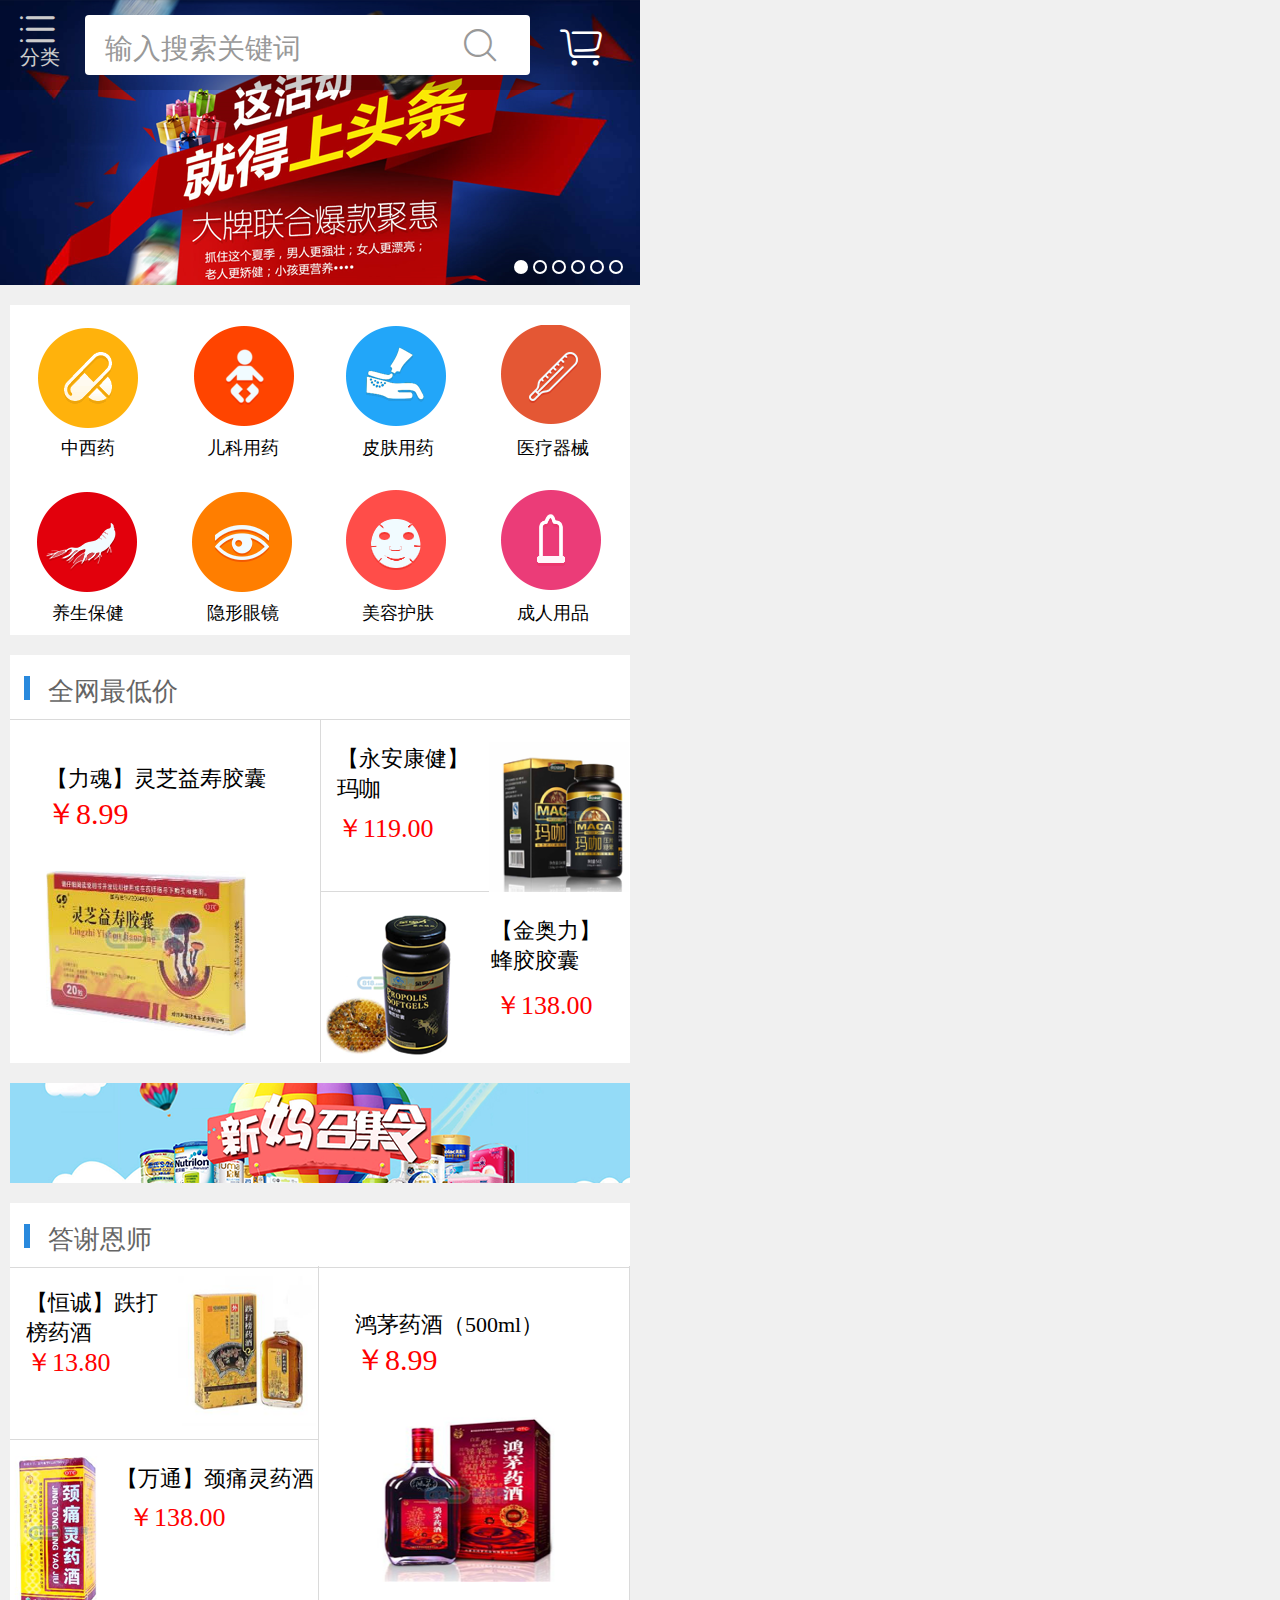
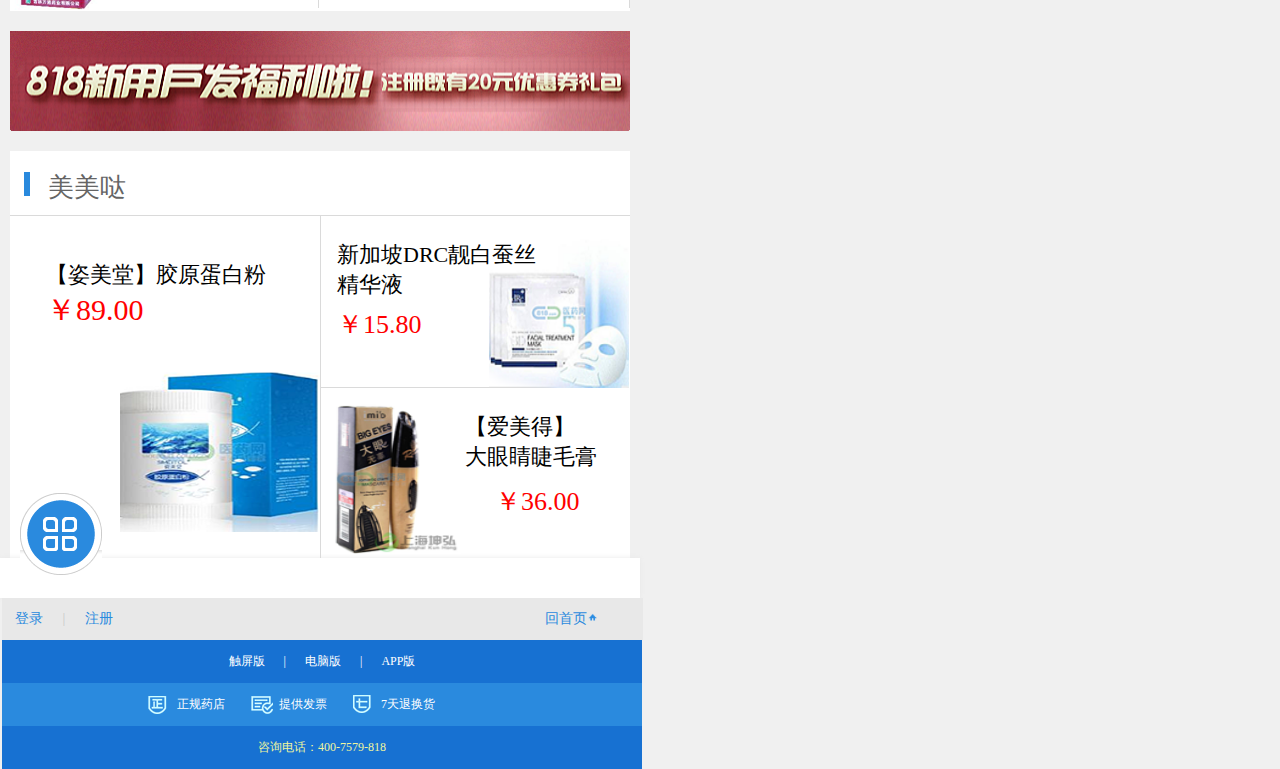
<file: yysjw/index.html>
<!DOCTYPE html>
<html lang="en">
    <head>
        <meta charset="utf-8">
        <meta name="viewport" content="width=device-width, initial-scale=1.0">
	<meta http-equiv="X-UA-Compatible" content="ie=edge">
	<title>医药手机网</title>
	<link rel="stylesheet" href="css/common.css">
	<link rel="stylesheet" href="css/style.css">
	<link rel="stylesheet" href="font/iconfont.css">
	 <script>
	    window.onload = window.onresize = function(){
	        var view_width = document.getElementsByTagName('html')[0].getBoundingClientRect().width;
	        var _html = document.getElementsByTagName('html')[0];
	        view_width>640?_html.style.fontSize = 640 / 16 + 'px':_html.style.fontSize = view_width / 16 + 'px';
	    }
	</script>
    </head>
    <header>
    	<div class="top">
    	<img src="img/banner.png" height="285" width="640" alt="" class="img1">
    	<p class="fen"><span class="iconfont icon-fenlei "></span>分类</p>
    	<p class="p1"></p>
    	<p class="p2"><span class="ss">输入搜索关键词</span><span class="iconfont icon-tubiao111 ss2"></span></p>
    	<span class="iconfont icon-ziyuan ss3"></span>
    	<p class="p3">
    	<span class="sa"></span>
    	<span></span>
    	<span></span>
    	<span></span>
    	<span></span>
    	<span></span></p>
    	</div>
    </header>
    <!-- 第一块 -->
    <ul class="first kuan">
        <li>
            <img src="img/tu1.png" height="105" width="105" alt="">
            <p class="k1">中西药</p>
        </li>
        <li>
            <img src="img/tu2.png" height="105" width="105" alt="">
            <p class="k1">儿科用药</p>
        </li>
        <li>
            <img src="img/tu3.png" height="105" width="105" alt="">
            <p class="k1">皮肤用药</p>
        </li>
        <li>
            <img src="img/tu4.png" height="105" width="105" alt="">
            <p class="k1">医疗器械</p>
        </li>
        <li>
            <img src="img/tu5.png" height="105" width="105" alt="">
            <p class="k1">养生保健</p>
        </li>
        <li>
            <img src="img/tu6.png" height="105" width="105" alt="">
            <p class="k1">隐形眼镜</p>
        </li>
        <li>
            <img src="img/tu7.png" height="105" width="105" alt="">
            <p class="k1">美容护肤</p>
        </li>
        <li>
            <img src="img/tu8.png" height="105" width="105" alt="">
            <p class="k1">成人用品</p>
        </li>
    </ul>
    <!-- 第二块 -->
    <div class="second kuan">
        <div class="bt">
            <a class="a1"></a><a href="" class="a2">全网最低价</a>	
        </div>
        <div class="aaa cearfix">
        	<div class="o1 fl">
        		<p class="p1">【力魂】灵芝益寿胶囊</p>
        		<p class="p2">￥8.99</p>
        		<img src="img/quan1.jpg" alt="">
        	</div>
            <div class="o2 cearfix fl">
                <p class="p1">【永安康健】玛咖</p>
                <p class="p2">￥119.00</p>
                <img src="img/quan2.png"  alt="" class="fr">
            </div>
            <div class="o3 cearfix fl">
                <img src="img/quan3.png"alt="">
                <p class="p1 fr">【金奥力】蜂胶胶囊</p>
                <p class="p2 fr">￥138.00</p>
            </div>
        </div>
    </div>
        <div class="tu  kuan">
            <img src="img/quan4.png" alt="" class="tu1">
        </div>
        <div class="second kuan">
            <div class="bt">
                <a class="a1"></a><a href="" class="a2">答谢恩师</a>   
            </div>
            <div class="aaa cearfix">
                <div class="o2 ">
                    <p class="p3">【恒诚】跌打榜药酒</p>
                    <p class=" p4">￥13.80</p>
                    <img src="img/da1.png"  alt="" class="fr ">
                </div>
                <div class="o3 cearfix ">
                    <img src="img/da2.png"alt="" class="img1">
                    <p class="p5 fr">【万通】颈痛灵药酒</p>
                    <p class="p6 fr">￥138.00</p>
                </div>
                <div class="o1 fr hh">
                    <p class="p1">鸿茅药酒（500ml）</p>
                    <p class="p2">￥8.99</p>
                    <img src="img/da3.png" alt="">
                </div>
            </div>
        </div>
        <div class="tu  kuan">
            <img src="img/da4.png" alt="" class="tu1">
        </div>
        <div class="second kuan">
            <div class="bt">
                <a class="a1"></a><a href="" class="a2">美美哒</a>	
            </div>
            <div class="aaa cearfix">
                <div class="o1 fl">
                    <p class="p1">【姿美堂】胶原蛋白粉</p>
                    <p class="p2">￥89.00</p>
                    <img src="img/mei1.png" alt="" class="fr">
                </div>
                <div class="o2 cearfix fl">
                    <p class="p7">新加坡DRC靓白蚕丝精华液</p>
                    <p class="p2">￥15.80</p>
                    <img src="img/mei2.png"  alt="" class="fr">
                </div>
                <div class="o3 cearfix fl">
                    <img src="img/mei3.png"alt="">
                    <p class="p8 fr">【爱美得】</br>大眼睛睫毛膏</p>
                    <p class="p2 fr">￥36.00</p>
                </div>
            </div>
        </div>
        <div class="bai">
            <img src="img/yuan.png" alt="">
        </div>
        <!-- 尾部 -->
		<div class="bottom">
			<div class="one">
				<a href="">登录</a>
				<span>|</span>
				<a href="">注册</a>
				<a href="" class="a3 fr">回首页<img src="img/fang.png" alt=""></a>
			</div>
			<div class="two"> 
				<a href="">触屏版</a>
				<span>|</span>
				<a href="">电脑版</a>
				<span>|</span>
				<a href="">APP版</a>
			</div>
			<div class="two three">
				<ul>
					<li>
						<img src="img/b1.png" alt="">
						正规药店</li>
					<li>
						<img src="img/b2.png" alt="">
						提供发票</li>
					<li>
						<img src="img/b3.png" alt="">
						7天退换货</li>
				</ul>
			</div> 
			<div class="two four">
				咨询电话：400-7579-818
			</div>
		</div>

    <body>
    </body>
</html>
</file>
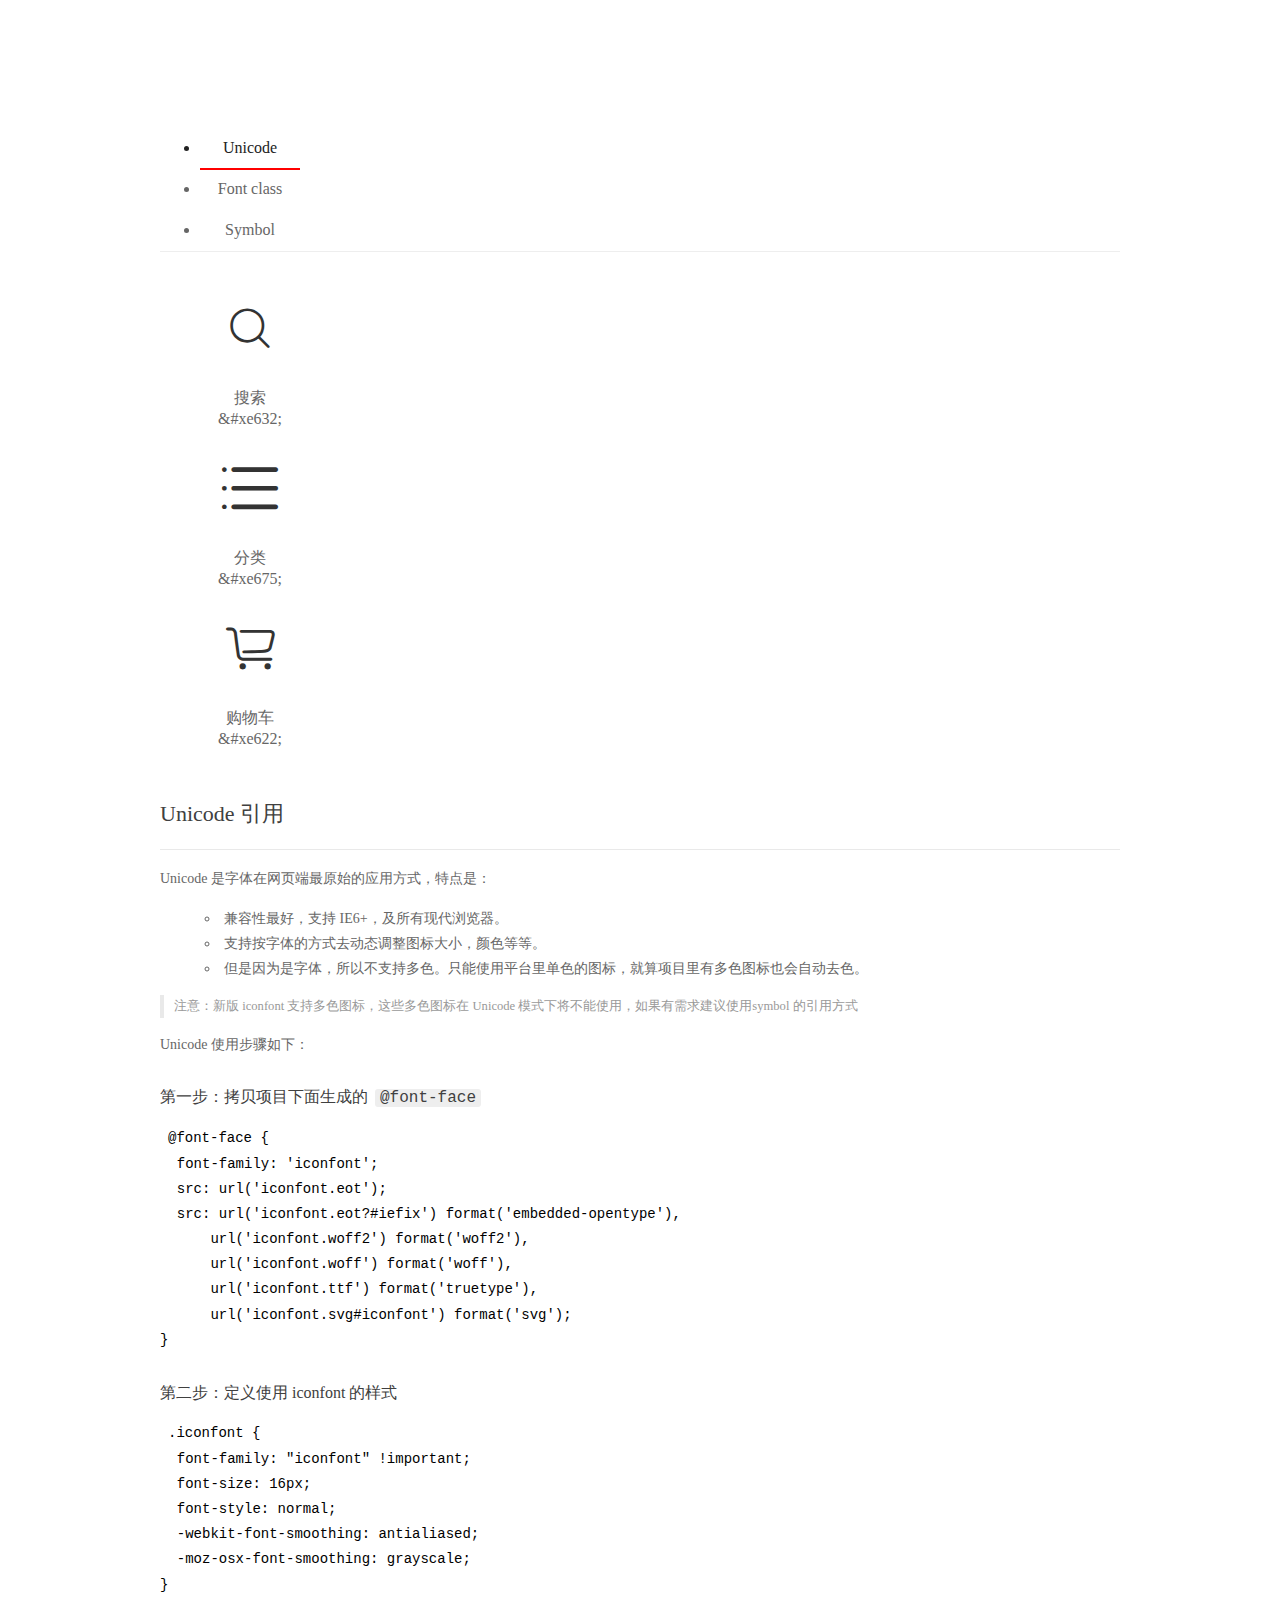
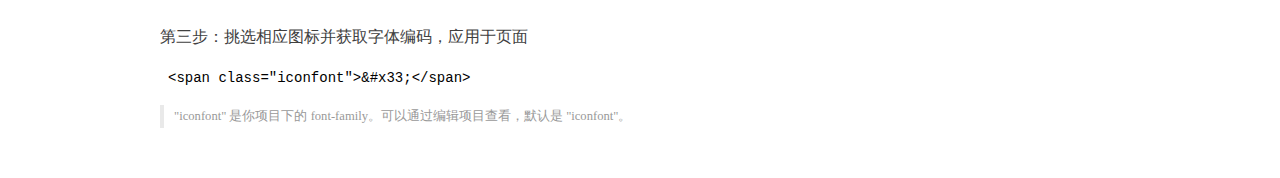
<file: yysjw/font/demo_index.html>
<!DOCTYPE html>
<html>
<head>
  <meta charset="utf-8"/>
  <title>IconFont Demo</title>
  <link rel="shortcut icon" href="https://img.alicdn.com/tps/i4/TB1_oz6GVXXXXaFXpXXJDFnIXXX-64-64.ico" type="image/x-icon"/>
  <link rel="stylesheet" href="https://g.alicdn.com/thx/cube/1.3.2/cube.min.css">
  <link rel="stylesheet" href="demo.css">
  <link rel="stylesheet" href="iconfont.css">
  <script src="iconfont.js"></script>
  <!-- jQuery -->
  <script src="https://a1.alicdn.com/oss/uploads/2018/12/26/7bfddb60-08e8-11e9-9b04-53e73bb6408b.js"></script>
  <!-- 代码高亮 -->
  <script src="https://a1.alicdn.com/oss/uploads/2018/12/26/a3f714d0-08e6-11e9-8a15-ebf944d7534c.js"></script>
</head>
<body>
  <div class="main">
    <h1 class="logo"><a href="https://www.iconfont.cn/" title="iconfont 首页" target="_blank">&#xe86b;</a></h1>
    <div class="nav-tabs">
      <ul id="tabs" class="dib-box">
        <li class="dib active"><span>Unicode</span></li>
        <li class="dib"><span>Font class</span></li>
        <li class="dib"><span>Symbol</span></li>
      </ul>
      
    </div>
    <div class="tab-container">
      <div class="content unicode" style="display: block;">
          <ul class="icon_lists dib-box">
          
            <li class="dib">
              <span class="icon iconfont">&#xe632;</span>
                <div class="name">搜索</div>
                <div class="code-name">&amp;#xe632;</div>
              </li>
          
            <li class="dib">
              <span class="icon iconfont">&#xe675;</span>
                <div class="name">分类</div>
                <div class="code-name">&amp;#xe675;</div>
              </li>
          
            <li class="dib">
              <span class="icon iconfont">&#xe622;</span>
                <div class="name">购物车</div>
                <div class="code-name">&amp;#xe622;</div>
              </li>
          
          </ul>
          <div class="article markdown">
          <h2 id="unicode-">Unicode 引用</h2>
          <hr>

          <p>Unicode 是字体在网页端最原始的应用方式，特点是：</p>
          <ul>
            <li>兼容性最好，支持 IE6+，及所有现代浏览器。</li>
            <li>支持按字体的方式去动态调整图标大小，颜色等等。</li>
            <li>但是因为是字体，所以不支持多色。只能使用平台里单色的图标，就算项目里有多色图标也会自动去色。</li>
          </ul>
          <blockquote>
            <p>注意：新版 iconfont 支持多色图标，这些多色图标在 Unicode 模式下将不能使用，如果有需求建议使用symbol 的引用方式</p>
          </blockquote>
          <p>Unicode 使用步骤如下：</p>
          <h3 id="-font-face">第一步：拷贝项目下面生成的 <code>@font-face</code></h3>
<pre><code class="language-css"
>@font-face {
  font-family: 'iconfont';
  src: url('iconfont.eot');
  src: url('iconfont.eot?#iefix') format('embedded-opentype'),
      url('iconfont.woff2') format('woff2'),
      url('iconfont.woff') format('woff'),
      url('iconfont.ttf') format('truetype'),
      url('iconfont.svg#iconfont') format('svg');
}
</code></pre>
          <h3 id="-iconfont-">第二步：定义使用 iconfont 的样式</h3>
<pre><code class="language-css"
>.iconfont {
  font-family: "iconfont" !important;
  font-size: 16px;
  font-style: normal;
  -webkit-font-smoothing: antialiased;
  -moz-osx-font-smoothing: grayscale;
}
</code></pre>
          <h3 id="-">第三步：挑选相应图标并获取字体编码，应用于页面</h3>
<pre>
<code class="language-html"
>&lt;span class="iconfont"&gt;&amp;#x33;&lt;/span&gt;
</code></pre>
          <blockquote>
            <p>"iconfont" 是你项目下的 font-family。可以通过编辑项目查看，默认是 "iconfont"。</p>
          </blockquote>
          </div>
      </div>
      <div class="content font-class">
        <ul class="icon_lists dib-box">
          
          <li class="dib">
            <span class="icon iconfont icon-tubiao111"></span>
            <div class="name">
              搜索
            </div>
            <div class="code-name">.icon-tubiao111
            </div>
          </li>
          
          <li class="dib">
            <span class="icon iconfont icon-fenlei"></span>
            <div class="name">
              分类
            </div>
            <div class="code-name">.icon-fenlei
            </div>
          </li>
          
          <li class="dib">
            <span class="icon iconfont icon-ziyuan"></span>
            <div class="name">
              购物车
            </div>
            <div class="code-name">.icon-ziyuan
            </div>
          </li>
          
        </ul>
        <div class="article markdown">
        <h2 id="font-class-">font-class 引用</h2>
        <hr>

        <p>font-class 是 Unicode 使用方式的一种变种，主要是解决 Unicode 书写不直观，语意不明确的问题。</p>
        <p>与 Unicode 使用方式相比，具有如下特点：</p>
        <ul>
          <li>兼容性良好，支持 IE8+，及所有现代浏览器。</li>
          <li>相比于 Unicode 语意明确，书写更直观。可以很容易分辨这个 icon 是什么。</li>
          <li>因为使用 class 来定义图标，所以当要替换图标时，只需要修改 class 里面的 Unicode 引用。</li>
          <li>不过因为本质上还是使用的字体，所以多色图标还是不支持的。</li>
        </ul>
        <p>使用步骤如下：</p>
        <h3 id="-fontclass-">第一步：引入项目下面生成的 fontclass 代码：</h3>
<pre><code class="language-html">&lt;link rel="stylesheet" href="./iconfont.css"&gt;
</code></pre>
        <h3 id="-">第二步：挑选相应图标并获取类名，应用于页面：</h3>
<pre><code class="language-html">&lt;span class="iconfont icon-xxx"&gt;&lt;/span&gt;
</code></pre>
        <blockquote>
          <p>"
            iconfont" 是你项目下的 font-family。可以通过编辑项目查看，默认是 "iconfont"。</p>
        </blockquote>
      </div>
      </div>
      <div class="content symbol">
          <ul class="icon_lists dib-box">
          
            <li class="dib">
                <svg class="icon svg-icon" aria-hidden="true">
                  <use xlink:href="#icon-tubiao111"></use>
                </svg>
                <div class="name">搜索</div>
                <div class="code-name">#icon-tubiao111</div>
            </li>
          
            <li class="dib">
                <svg class="icon svg-icon" aria-hidden="true">
                  <use xlink:href="#icon-fenlei"></use>
                </svg>
                <div class="name">分类</div>
                <div class="code-name">#icon-fenlei</div>
            </li>
          
            <li class="dib">
                <svg class="icon svg-icon" aria-hidden="true">
                  <use xlink:href="#icon-ziyuan"></use>
                </svg>
                <div class="name">购物车</div>
                <div class="code-name">#icon-ziyuan</div>
            </li>
          
          </ul>
          <div class="article markdown">
          <h2 id="symbol-">Symbol 引用</h2>
          <hr>

          <p>这是一种全新的使用方式，应该说这才是未来的主流，也是平台目前推荐的用法。相关介绍可以参考这篇<a href="">文章</a>
            这种用法其实是做了一个 SVG 的集合，与另外两种相比具有如下特点：</p>
          <ul>
            <li>支持多色图标了，不再受单色限制。</li>
            <li>通过一些技巧，支持像字体那样，通过 <code>font-size</code>, <code>color</code> 来调整样式。</li>
            <li>兼容性较差，支持 IE9+，及现代浏览器。</li>
            <li>浏览器渲染 SVG 的性能一般，还不如 png。</li>
          </ul>
          <p>使用步骤如下：</p>
          <h3 id="-symbol-">第一步：引入项目下面生成的 symbol 代码：</h3>
<pre><code class="language-html">&lt;script src="./iconfont.js"&gt;&lt;/script&gt;
</code></pre>
          <h3 id="-css-">第二步：加入通用 CSS 代码（引入一次就行）：</h3>
<pre><code class="language-html">&lt;style&gt;
.icon {
  width: 1em;
  height: 1em;
  vertical-align: -0.15em;
  fill: currentColor;
  overflow: hidden;
}
&lt;/style&gt;
</code></pre>
          <h3 id="-">第三步：挑选相应图标并获取类名，应用于页面：</h3>
<pre><code class="language-html">&lt;svg class="icon" aria-hidden="true"&gt;
  &lt;use xlink:href="#icon-xxx"&gt;&lt;/use&gt;
&lt;/svg&gt;
</code></pre>
          </div>
      </div>

    </div>
  </div>
  <script>
  $(document).ready(function () {
      $('.tab-container .content:first').show()

      $('#tabs li').click(function (e) {
        var tabContent = $('.tab-container .content')
        var index = $(this).index()

        if ($(this).hasClass('active')) {
          return
        } else {
          $('#tabs li').removeClass('active')
          $(this).addClass('active')

          tabContent.hide().eq(index).fadeIn()
        }
      })
    })
  </script>
</body>
</html>
</file>
<file: yysjw/css/common.css>
*{
	margin: 0;
	padding: 0;
}
ul{
	list-style: none;
}
a{
	text-decoration: none;
}
img{
	vertical-align: middle;
}
em,i{
	font-style: normal;
}
.fl{
	float: left;
}
.fr{
	float: right;
}
.cearfix:after{
	content: '';
	display: block;
	clear: both;
}
.kuan{
	margin:0.5rem 0.25rem 0.475rem 0.25rem;
}
</file>
<file: yysjw/css/style.css>
body{
	background-color: #F0F0F0;
}
header{
	width: 16rem;
	height:7.125rem;
}
.top{
	width: 16rem;
	height: 7.125rem;
	position: relative;
}
.top .img1{
	position: absolute;
	left:0;top:0;
	width: 16rem;
	height: 7.125rem;
}
.top .p1{
	width: 16rem;
	height: 2.25rem;
	background-color: rgba(0,0,0,0.2);
	position: absolute;
	left:0;top:0;
}
.top .fen{
	color: #ffffff;
	position: absolute;
	left: 0.5rem;top: 0.375rem;
	width: 1.1rem;
	font-size: 0.5rem;
}
.top .fen span{
	font-size: 0.65rem;
	margin-bottom: 0.075rem;
}
.top .p2{
	width: 11.125rem;
	height:1.5rem;
	border-radius: 0.1rem;
	background-color: white;
	position: absolute;
	left: 2.125rem;top: 0.375rem;
	font-size: 0.7rem;
	color: #999999;
	line-height: 1.5rem;
}
.top .p2 .ss{
	margin-left: 0.5rem;
}
.top .p2 .ss2{
	font-size: 0.85rem;
	margin-left: 4.05rem;
}
.top  .ss3{
	color: #fff;
	font-size: 0.9rem;
	position: absolute;
	left: 14rem;top: 0.7rem;
}
.top .p3{
	position: absolute;
	left: 12.85rem;top: 6.5rem;
	font-size: 0;
}
.top .p3 span{
	width: 0.25rem;
	height: 0.25rem;
	display: inline-block;
	border-radius: 50%;
	border:0.05rem solid #fff;
	margin-right: 0.125rem;
}
.top .p3 .sa{
	background-color: #fff;
}
.first{
	width: 15.5rem;
	height: 8.25rem;
	background-color: #fff;
}
.first li{
	width: 25%;
	height: 50%;
	text-align: center;
	font-size: 0;
	float: left;
}
.first li img{
	margin-top: 0.5rem;
	width: 2.625rem;
	height: 2.625rem;
}
.first li .k1{
	font-size: 0.45rem;
	margin-top: 0.15rem;
	cursor: pointer;
}
.second{
	width: 15.5rem;
	height:10.2rem;
	background-color: #fff;
}
.second .bt{
	width: 15.5rem;
	height: 1.6rem;
	line-height: 1.6rem;
	border-bottom: 0.025rem solid #DADADA;
}
.second .bt .a1{
	height: 0.6rem;
	width: 0.15rem;
	background-color:#2989DD; 
	display: inline-block;
	margin-left: 0.35rem;
	margin-right: 0.45rem;
}
.second .bt .a2{
	font-size: 0.65rem;
	color: #656565;
}
.second .aaa{
	height: 8.55rem;
	width: 15.5rem;
} 
.second .aaa .o1{
	width: 50%;
	height: 100%;
	border-right: 0.025rem solid #DADADA;
}
.second .aaa .hh{
	margin-top: -8.62rem;
	border-left:0.025rem solid #DADADA;
}
.second .aaa .o1 .p1{
	font-size: 0.55rem;
	padding-top: 1.1rem;
	padding-left: 0.9rem;
}
.second .aaa .o1 .p2{
	font-size: 0.75rem;
	padding-left: 0.9rem;
	color: red;
}
.second .aaa .o1 img{
	width: 5rem;
	height: 4.125rem;
	padding-left: 0.9rem;
	margin-top: 0.9rem;
}
.second .aaa .o2{
	width: 7.7rem;
	height: 4.275rem;
	border-bottom: 0.025rem solid #DADADA;
}
.second .aaa .o2 .p1{
	font-size: 0.55rem;
	width: 3.4rem;
	height: 1.425rem;
	margin-top: 0.6rem;
	margin-left: 0.4rem;
}
.second .aaa .o2 .p3{
	font-size: 0.55rem;
	width: 3.4rem;
	height: 1.425rem;
	padding-top:0.5rem;
	margin-left: 0.4rem;
}
.second .aaa .o2 .p4{
    font-size: 0.65rem;
	margin-left: 0.4rem;
	color: red;
	width: 2.75rem;
}
.second .aaa .o2 .p2{
	font-size: 0.65rem;
	margin-left: 0.4rem;
	color: red;
	width: 2.75rem;
	margin-top:0.25rem;
}
.second .aaa .o2 img{
	width: 3.5rem;
	height: 3.75rem;
	margin-top: -2.6rem;
}
.second .aaa .o3{
	width: 7.7rem;
	height: 4.275rem;
}
.second .aaa .o3 .p1{
	font-size: 0.55rem;
	width: 2.85rem;
	height: 1.5rem;
	margin-top: 0.6rem;
	margin-right: 0.6rem;
}
.second .aaa .o3 .p8{
	font-size: 0.55rem;
	width: 3.5rem;
	height: 1.5rem;
	margin-top: 0.6rem;
	margin-right: 0.6rem;
}
.second .aaa .o2 .p7{
	font-size: 0.55rem;
	width: 5.1rem;
	height: 1.425rem;
	margin-top: 0.6rem;
	margin-left: 0.4rem;
}
.second .aaa .o3 .p5{
	font-size: 0.55rem;
	width:5.05rem;
	height: 1.5rem;
	margin-top: 0.6rem;
	/* margin-right: 0.6rem; */
}
.second .aaa .o3 .img1{
	width: 2.4rem;
	height: 3.85rem;
}
.second .aaa .o3 .p6{
	font-size: 0.65rem;
	color: red;
	width: 2.75rem;
	margin-top:-2.75rem;
	margin-right:2rem;
}
.second .aaa .o3 .p2{
	font-size: 0.65rem;
	color: red;
	width: 2.75rem;
	margin-top:-1.75rem;
	margin-right: 0.6rem;
}
.second .aaa .o3 img{
	width: 3.5rem;
	height: 3.75rem;
	margin-top: 0.4rem;
}
.tu .tu1{
	height: 2.5rem;
	width: 15.5rem;
}
 .tu .tu1{
	width: 15.5rem;
	height: 2.5rem;
} 
.bai{
	width: 16rem;
	height: 1rem;
	background-color:white;
	margin-top: -0.5rem;
	box-shadow: 0rem 0rem 0.125rem #E8E8E8;
}
.bai img{
	width: 2.05rem;
	height: 2.05rem;
	margin-top: -2.65rem;
	margin-left: 0.5rem;
}
.bottom{
	width: 16rem;
	height: 4.025rem;
	margin-left: 0.05rem;
}
.bottom .one{
	width: 14.575rem;
	height: 1.05rem;
	line-height: 1.05rem;
	background: #E8E8E8;
	font-size: 0.35rem;
	padding-left:13px ;
	padding-right: 1.125rem;
}
.bottom .one a{
	color: #2A8ADE;
}
.bottom  .one span{
	color: #C8C8C8;
	margin:0.4rem;
}
.bottom  .one .a3 img{
	width: 0.275rem;
	height: 0.225rem;
	margin-top: -0.125rem;
}
.bottom  .two{
	width: 16rem;
	height: 1.075rem;
	line-height: 1.075rem;
	background:#1771D2 ;
	color: #fff;
	font-size: 0.3rem;
	text-align: center;
}
.bottom .two a{
	color: #fff;
}
.bottom  .two span {
	margin: 0.4rem;
}
.bottom .three{
	background:#2A8ADE ;
	
}
.bottom  .three ul{
	margin-left:3.2rem ;
}
.bottom  .three li{
	float: left;
	margin-right: 0.175rem;
	margin-left: 0.175rem;
}
.bottom  .four{
	color: #F0F69E;
}
</file>
<file: yysjw/font/iconfont.css>
@font-face {font-family: "iconfont";
  src: url('iconfont.eot?t=1608625146263'); /* IE9 */
  src: url('iconfont.eot?t=1608625146263#iefix') format('embedded-opentype'), /* IE6-IE8 */
  url('[data-uri]') format('woff2'),
  url('iconfont.woff?t=1608625146263') format('woff'),
  url('iconfont.ttf?t=1608625146263') format('truetype'), /* chrome, firefox, opera, Safari, Android, iOS 4.2+ */
  url('iconfont.svg?t=1608625146263#iconfont') format('svg'); /* iOS 4.1- */
}

.iconfont {
  font-family: "iconfont" !important;
  font-style: normal;
  -webkit-font-smoothing: antialiased;
  -moz-osx-font-smoothing: grayscale;
}

.icon-tubiao111:before {
  content: "\e632";
}

.icon-fenlei:before {
  content: "\e675";
}

.icon-ziyuan:before {
  content: "\e622";
}
</file>
<file: yysjw/font/demo.css>
/* Logo 字体 */
@font-face {
  font-family: "iconfont logo";
  src: url('https://at.alicdn.com/t/font_985780_km7mi63cihi.eot?t=1545807318834');
  src: url('https://at.alicdn.com/t/font_985780_km7mi63cihi.eot?t=1545807318834#iefix') format('embedded-opentype'),
    url('https://at.alicdn.com/t/font_985780_km7mi63cihi.woff?t=1545807318834') format('woff'),
    url('https://at.alicdn.com/t/font_985780_km7mi63cihi.ttf?t=1545807318834') format('truetype'),
    url('https://at.alicdn.com/t/font_985780_km7mi63cihi.svg?t=1545807318834#iconfont') format('svg');
}

.logo {
  font-family: "iconfont logo";
  font-size: 160px;
  font-style: normal;
  -webkit-font-smoothing: antialiased;
  -moz-osx-font-smoothing: grayscale;
}

/* tabs */
.nav-tabs {
  position: relative;
}

.nav-tabs .nav-more {
  position: absolute;
  right: 0;
  bottom: 0;
  height: 42px;
  line-height: 42px;
  color: #666;
}

#tabs {
  border-bottom: 1px solid #eee;
}

#tabs li {
  cursor: pointer;
  width: 100px;
  height: 40px;
  line-height: 40px;
  text-align: center;
  font-size: 16px;
  border-bottom: 2px solid transparent;
  position: relative;
  z-index: 1;
  margin-bottom: -1px;
  color: #666;
}


#tabs .active {
  border-bottom-color: #f00;
  color: #222;
}

.tab-container .content {
  display: none;
}

/* 页面布局 */
.main {
  padding: 30px 100px;
  width: 960px;
  margin: 0 auto;
}

.main .logo {
  color: #333;
  text-align: left;
  margin-bottom: 30px;
  line-height: 1;
  height: 110px;
  margin-top: -50px;
  overflow: hidden;
  *zoom: 1;
}

.main .logo a {
  font-size: 160px;
  color: #333;
}

.helps {
  margin-top: 40px;
}

.helps pre {
  padding: 20px;
  margin: 10px 0;
  border: solid 1px #e7e1cd;
  background-color: #fffdef;
  overflow: auto;
}

.icon_lists {
  width: 100% !important;
  overflow: hidden;
  *zoom: 1;
}

.icon_lists li {
  width: 100px;
  margin-bottom: 10px;
  margin-right: 20px;
  text-align: center;
  list-style: none !important;
  cursor: default;
}

.icon_lists li .code-name {
  line-height: 1.2;
}

.icon_lists .icon {
  display: block;
  height: 100px;
  line-height: 100px;
  font-size: 42px;
  margin: 10px auto;
  color: #333;
  -webkit-transition: font-size 0.25s linear, width 0.25s linear;
  -moz-transition: font-size 0.25s linear, width 0.25s linear;
  transition: font-size 0.25s linear, width 0.25s linear;
}

.icon_lists .icon:hover {
  font-size: 100px;
}

.icon_lists .svg-icon {
  /* 通过设置 font-size 来改变图标大小 */
  width: 1em;
  /* 图标和文字相邻时，垂直对齐 */
  vertical-align: -0.15em;
  /* 通过设置 color 来改变 SVG 的颜色/fill */
  fill: currentColor;
  /* path 和 stroke 溢出 viewBox 部分在 IE 下会显示
      normalize.css 中也包含这行 */
  overflow: hidden;
}

.icon_lists li .name,
.icon_lists li .code-name {
  color: #666;
}

/* markdown 样式 */
.markdown {
  color: #666;
  font-size: 14px;
  line-height: 1.8;
}

.highlight {
  line-height: 1.5;
}

.markdown img {
  vertical-align: middle;
  max-width: 100%;
}

.markdown h1 {
  color: #404040;
  font-weight: 500;
  line-height: 40px;
  margin-bottom: 24px;
}

.markdown h2,
.markdown h3,
.markdown h4,
.markdown h5,
.markdown h6 {
  color: #404040;
  margin: 1.6em 0 0.6em 0;
  font-weight: 500;
  clear: both;
}

.markdown h1 {
  font-size: 28px;
}

.markdown h2 {
  font-size: 22px;
}

.markdown h3 {
  font-size: 16px;
}

.markdown h4 {
  font-size: 14px;
}

.markdown h5 {
  font-size: 12px;
}

.markdown h6 {
  font-size: 12px;
}

.markdown hr {
  height: 1px;
  border: 0;
  background: #e9e9e9;
  margin: 16px 0;
  clear: both;
}

.markdown p {
  margin: 1em 0;
}

.markdown>p,
.markdown>blockquote,
.markdown>.highlight,
.markdown>ol,
.markdown>ul {
  width: 80%;
}

.markdown ul>li {
  list-style: circle;
}

.markdown>ul li,
.markdown blockquote ul>li {
  margin-left: 20px;
  padding-left: 4px;
}

.markdown>ul li p,
.markdown>ol li p {
  margin: 0.6em 0;
}

.markdown ol>li {
  list-style: decimal;
}

.markdown>ol li,
.markdown blockquote ol>li {
  margin-left: 20px;
  padding-left: 4px;
}

.markdown code {
  margin: 0 3px;
  padding: 0 5px;
  background: #eee;
  border-radius: 3px;
}

.markdown strong,
.markdown b {
  font-weight: 600;
}

.markdown>table {
  border-collapse: collapse;
  border-spacing: 0px;
  empty-cells: show;
  border: 1px solid #e9e9e9;
  width: 95%;
  margin-bottom: 24px;
}

.markdown>table th {
  white-space: nowrap;
  color: #333;
  font-weight: 600;
}

.markdown>table th,
.markdown>table td {
  border: 1px solid #e9e9e9;
  padding: 8px 16px;
  text-align: left;
}

.markdown>table th {
  background: #F7F7F7;
}

.markdown blockquote {
  font-size: 90%;
  color: #999;
  border-left: 4px solid #e9e9e9;
  padding-left: 0.8em;
  margin: 1em 0;
}

.markdown blockquote p {
  margin: 0;
}

.markdown .anchor {
  opacity: 0;
  transition: opacity 0.3s ease;
  margin-left: 8px;
}

.markdown .waiting {
  color: #ccc;
}

.markdown h1:hover .anchor,
.markdown h2:hover .anchor,
.markdown h3:hover .anchor,
.markdown h4:hover .anchor,
.markdown h5:hover .anchor,
.markdown h6:hover .anchor {
  opacity: 1;
  display: inline-block;
}

.markdown>br,
.markdown>p>br {
  clear: both;
}


.hljs {
  display: block;
  background: white;
  padding: 0.5em;
  color: #333333;
  overflow-x: auto;
}

.hljs-comment,
.hljs-meta {
  color: #969896;
}

.hljs-string,
.hljs-variable,
.hljs-template-variable,
.hljs-strong,
.hljs-emphasis,
.hljs-quote {
  color: #df5000;
}

.hljs-keyword,
.hljs-selector-tag,
.hljs-type {
  color: #a71d5d;
}

.hljs-literal,
.hljs-symbol,
.hljs-bullet,
.hljs-attribute {
  color: #0086b3;
}

.hljs-section,
.hljs-name {
  color: #63a35c;
}

.hljs-tag {
  color: #333333;
}

.hljs-title,
.hljs-attr,
.hljs-selector-id,
.hljs-selector-class,
.hljs-selector-attr,
.hljs-selector-pseudo {
  color: #795da3;
}

.hljs-addition {
  color: #55a532;
  background-color: #eaffea;
}

.hljs-deletion {
  color: #bd2c00;
  background-color: #ffecec;
}

.hljs-link {
  text-decoration: underline;
}

/* 代码高亮 */
/* PrismJS 1.15.0
https://prismjs.com/download.html#themes=prism&languages=markup+css+clike+javascript */
/**
 * prism.js default theme for JavaScript, CSS and HTML
 * Based on dabblet (http://dabblet.com)
 * @author Lea Verou
 */
code[class*="language-"],
pre[class*="language-"] {
  color: black;
  background: none;
  text-shadow: 0 1px white;
  font-family: Consolas, Monaco, 'Andale Mono', 'Ubuntu Mono', monospace;
  text-align: left;
  white-space: pre;
  word-spacing: normal;
  word-break: normal;
  word-wrap: normal;
  line-height: 1.5;

  -moz-tab-size: 4;
  -o-tab-size: 4;
  tab-size: 4;

  -webkit-hyphens: none;
  -moz-hyphens: none;
  -ms-hyphens: none;
  hyphens: none;
}

pre[class*="language-"]::-moz-selection,
pre[class*="language-"] ::-moz-selection,
code[class*="language-"]::-moz-selection,
code[class*="language-"] ::-moz-selection {
  text-shadow: none;
  background: #b3d4fc;
}

pre[class*="language-"]::selection,
pre[class*="language-"] ::selection,
code[class*="language-"]::selection,
code[class*="language-"] ::selection {
  text-shadow: none;
  background: #b3d4fc;
}

@media print {

  code[class*="language-"],
  pre[class*="language-"] {
    text-shadow: none;
  }
}

/* Code blocks */
pre[class*="language-"] {
  padding: 1em;
  margin: .5em 0;
  overflow: auto;
}

:not(pre)>code[class*="language-"],
pre[class*="language-"] {
  background: #f5f2f0;
}

/* Inline code */
:not(pre)>code[class*="language-"] {
  padding: .1em;
  border-radius: .3em;
  white-space: normal;
}

.token.comment,
.token.prolog,
.token.doctype,
.token.cdata {
  color: slategray;
}

.token.punctuation {
  color: #999;
}

.namespace {
  opacity: .7;
}

.token.property,
.token.tag,
.token.boolean,
.token.number,
.token.constant,
.token.symbol,
.token.deleted {
  color: #905;
}

.token.selector,
.token.attr-name,
.token.string,
.token.char,
.token.builtin,
.token.inserted {
  color: #690;
}

.token.operator,
.token.entity,
.token.url,
.language-css .token.string,
.style .token.string {
  color: #9a6e3a;
  background: hsla(0, 0%, 100%, .5);
}

.token.atrule,
.token.attr-value,
.token.keyword {
  color: #07a;
}

.token.function,
.token.class-name {
  color: #DD4A68;
}

.token.regex,
.token.important,
.token.variable {
  color: #e90;
}

.token.important,
.token.bold {
  font-weight: bold;
}

.token.italic {
  font-style: italic;
}

.token.entity {
  cursor: help;
}
</file>
